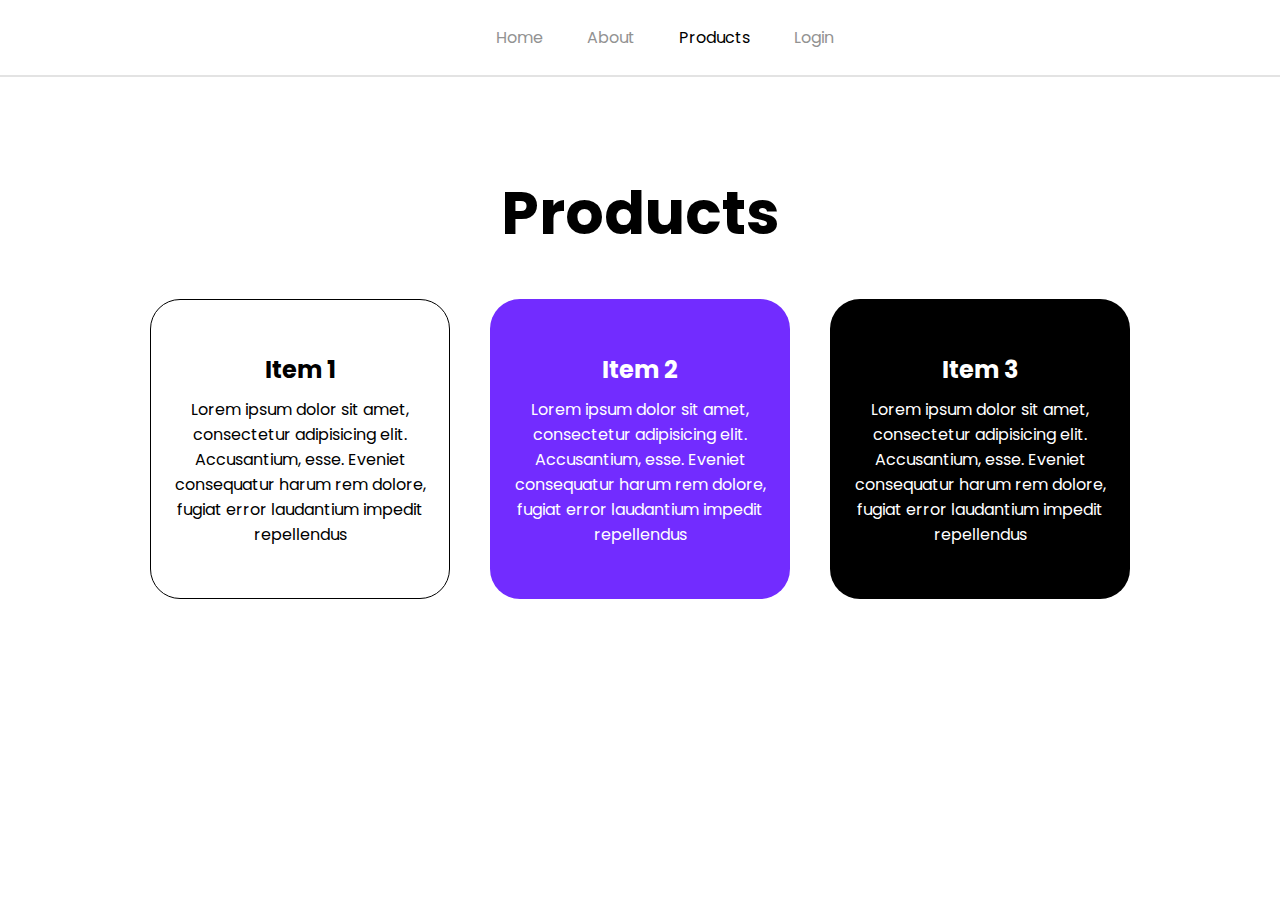
<file: products.html>
<!DOCTYPE html>
<html lang="en">
<head>
    <meta charset="UTF-8">
    <meta name="viewport" content="width=device-width, initial-scale=1.0">
    <title>Products</title>
    <link rel="stylesheet" href="style.css">
</head>
<body>
    <nav>
        <a href="index.html">Home</a>
        <a href="about.html">About</a>
        <a href="products.html" class="active">Products</a>
        <a href="login.html">Login</a>
    </nav>
    <header class="about">
        <h1>Products</h1>
        <div class="cards">
            <div>
                <h2>Item 1</h2>
                <p>Lorem ipsum dolor sit amet, consectetur adipisicing elit. Accusantium, esse. Eveniet consequatur harum rem dolore, fugiat error laudantium impedit repellendus</p>
            </div>
            <div>
                <h2>Item 2</h2>
                <p>Lorem ipsum dolor sit amet, consectetur adipisicing elit. Accusantium, esse. Eveniet consequatur harum rem dolore, fugiat error laudantium impedit repellendus</p>
            </div>
            <div>
                <h2>Item 3</h2>
                <p>Lorem ipsum dolor sit amet, consectetur adipisicing elit. Accusantium, esse. Eveniet consequatur harum rem dolore, fugiat error laudantium impedit repellendus</p>
            </div>
        </div>
    </header>
</body>

</html>
</file>
<file: style.css>
@import url('https://fonts.googleapis.com/css2?family=Poppins:ital,wght@0,100;0,200;0,300;0,400;0,500;0,600;0,700;0,800;0,900;1,100;1,200;1,300;1,400;1,500;1,600;1,700;1,800;1,900&display=swap');
*{
    margin:0;
    padding:0;
    text-decoration: none;
}
html{
    text-align: center;
    font-family: Poppins, 'Segoe UI', sans-serif;
    
}

nav{
    top:0;
    width:100%;
    padding:25px;
    border-bottom: 2px solid #e3e3e3;
}
nav a{
    margin: 0 20px;
    color:#929292;
}
nav a:active, nav a:hover{
    color:black;
}


h1 {
  margin-top: 100px;
  font-size: 3.75rem;
  font-weight: bold;
  line-height: 1.2em;
}
h1 + p{
    width:800px;
    margin:35px auto;
}

#try-now{
    color:white;
    background: linear-gradient(to right,#D786FF, #722CFF);
    display: inline-block;
    padding:1em 3em;
    font-weight:600;
    border-radius: 1000px;
    transition: 150ms ease;
}
#try-now:hover{
    scale:1.1;
}

.video-container{
    width: 1100px;
    height: 619px;
    border-radius:15px;
}

.about h1{
    margin-bottom: 50px;
}
.cards{
    display:flex;
    justify-content: center;
}
.cards div h2{
    margin-bottom:10px;
}
.cards div{
    display:flex;
    justify-content: center;
    align-items: center;
    flex-direction: column;
    height:300px;
    width:300px;
    box-sizing: border-box;
    margin: 0 20px 20px 20px;
    border-radius: 30px;
    border:none;
    padding: 20px;
}

.cards div:first-child{
    background-color: white;
    color:rgb(0, 0, 0);
    border: 1px solid

}
.cards div:first-child + div{
    background: #722CFF;
    color:white;
}
.cards div:last-child{
    background: black;
    color:white;
}
h1 + form{
    width:max-content;
    margin: 0 auto;
}
h1 + form input{
    display:flex;
    padding:5px 20px;
    margin: 0 auto;
    margin-bottom:15px;
    font:inherit;
    border-radius: 30px;
}
h1 + form input[type="text"], h1 + form input[type="password"]{
    width: 400px;
    height: 50px;
    border: none;
    background-color: #EBEDF5;
}
input[type="submit"] {
width: 200px;
  padding: 10px;
  background-color: #0071ff;
  color: white;
  font-weight: 600;
  border: none;
}
nav a.active {
  color: black;
}
</file>
